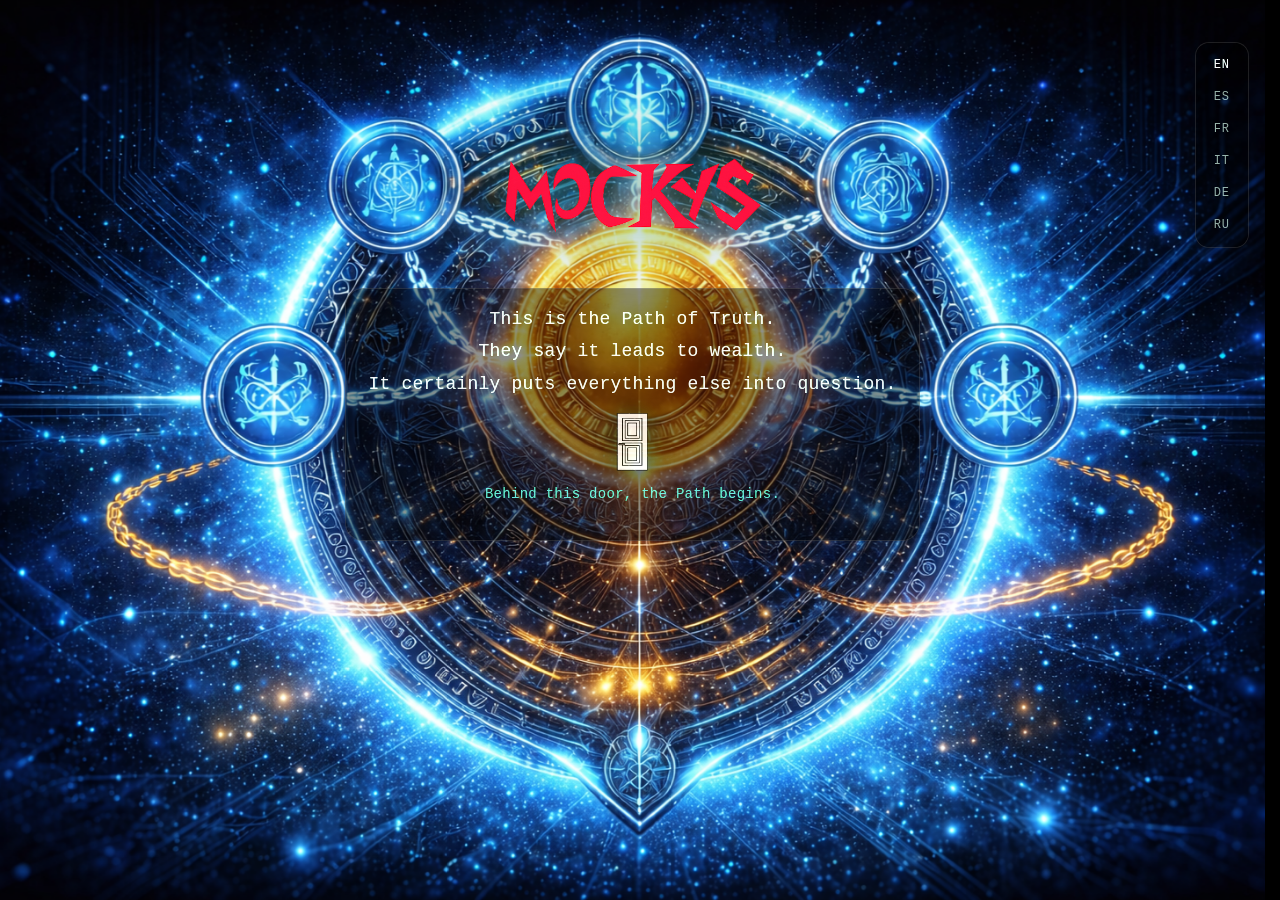
<file: index.html>
<!doctype html>
<html lang="en">
<head>
  <meta charset="utf-8" />
  <meta name="viewport" content="width=device-width,initial-scale=1" />
  <title>MOCKYS</title>

  <link rel="stylesheet" href="./css/style.css?v=999">

  <style>
    /* ==========================
       HOMEPAGE – MOCKYS GATE
       ========================== */

    .home{
      filter: brightness(1.25) contrast(1.1);
      min-height:100vh;
      display:flex;
      justify-content:flex-start;
      align-items:flex-start;
      padding-top:28px;
      position:relative;
      z-index:1;
    }

    .home-inner{
      width:100%;
      display:flex;
      flex-direction:column;
      align-items:center;
      gap:18px;
      position:relative;
    }

    /* LOGO */
    .home-logo{
      display:flex;
      justify-content:center;
      width:100%;
    }
    .home-logo img{
      width:auto;
      height:320px;
      max-width:94vw;
      filter:
        drop-shadow(0 0 48px rgba(0,0,0,.9))
        drop-shadow(0 0 24px rgba(102,255,204,.4));
      transform: translateY(10px);
    }

    /* LANGUAGE SELECT (top-right, vertical) */
    .lang-stack{
      position:absolute;
      top:14px;
      right:16px;
      display:flex;
      flex-direction:column;
      gap:8px;
      z-index:6;
      user-select:none;

      padding:10px;
      border-radius:14px;
      background:rgba(0,0,0,.38);
      border:1px solid rgba(255,255,255,.10);
      backdrop-filter: blur(6px);
      -webkit-backdrop-filter: blur(6px);
    }
    .lang-stack button{
      all:unset;
      font-family:var(--mono);
      letter-spacing:0.08em;
      font-size:12px;
      line-height:1;
      padding:6px 8px;
      border-radius:8px;
      cursor:pointer;
      opacity:.55;
      transition:opacity .12s ease, transform .12s ease;
    }
    .lang-stack button:hover{
      opacity:.85;
      transform: translateX(-1px);
    }
    .lang-stack button.is-active{
      opacity:1;
      cursor:default;
      transform:none;
    }

    /* CENTRAL GLASS FRAME */
    .gate-frame{
      margin-top:-78px;
      width: fit-content;
      max-width: 88vw;

      display:flex;
      flex-direction:column;
      align-items:center;
      gap:14px;

      padding:18px 22px;
      border-radius:18px;
      background:rgba(0,0,0,.42);
      border:1px solid rgba(255,255,255,.10);
      backdrop-filter: blur(7px);
      -webkit-backdrop-filter: blur(7px);

      position:relative;
    }

    /* COPY (3 lines) */
    .gate-copy{
      text-align:center;
      display:flex;
      flex-direction:column;
      gap:8px;
    }
    .gate-copy .line{
      font-family:var(--mono);
      font-size:18px;
      line-height:1.35;
      text-shadow: 0 0 22px rgba(0,0,0,.75);
      opacity:.92;
      transition: opacity .18s ease, transform .18s ease;
    }

    /* Door */
    .door-wrap{
      display:flex;
      flex-direction:column;
      align-items:center;
      gap:10px;
      position:relative;
    }
    .door-icon{
      width:64px;
      height:64px;
      opacity:.78;
      filter:
        drop-shadow(0 0 18px rgba(0,0,0,.8))
        drop-shadow(0 0 10px rgba(102,255,204,.18));
      pointer-events:none;
    }

    /* Step 1 trigger button */
    .door-link{
      margin-top:2px;
      font-family:var(--mono);
      font-size:14px;
      letter-spacing:0.02em;
      opacity:.82;
      cursor:pointer;
      transition:opacity .12s ease;

      background:transparent;
      border:0;
      padding:0;
      color: var(--accent);
    }
    .door-link:hover{ opacity:1; }
    .door-link:focus{ outline:none; }

    /* STEP 1 message */
    .phase1-msg{
      margin-top:10px;
      text-align:center;
      font-family:var(--mono);
      font-size:13px;
      line-height:1.45;
      opacity:0;
      transform: translateY(-4px);
      transition: opacity .25s ease, transform .25s ease;
      max-width: 54ch;
      color: rgba(214,247,231,.88);
      text-shadow: 0 0 18px rgba(0,0,0,.8);
    }
    body.phase1 .phase1-msg{
      opacity:1;
      transform: translateY(0);
    }

    /* ==========================
       GLITCH HOTSPOT – INVISIBLE ALWAYS
       ========================== */
    #glitchDot.glitch-dot{
      position:absolute;
      top: 38px;
      right: -18px;

      /* hitbox comoda */
      width:26px;
      height:26px;
      border-radius:999px;

      /* invisibile SEMPRE */
      opacity: 0 !important;
      background: transparent !important;
      border: 0 !important;
      outline: 0 !important;
      box-shadow: none !important;
      animation: none !important;
      transform: none !important;

      pointer-events: none; /* off di default */
      z-index: 50;
    }

    /* ON: cliccabile ma invisibile (anche hover) */
    body.phase1 #glitchDot.glitch-dot.is-on{
      opacity: 0 !important;               /* resta invisibile */
      pointer-events: auto !important;     /* cliccabile */
      cursor: pointer;
    }
    body.phase1 #glitchDot.glitch-dot.is-on:hover{
      opacity: 0 !important;
      background: transparent !important;
      border: 0 !important;
      outline: 0 !important;
      box-shadow: none !important;
      animation: none !important;
    }

    /* GENESIS PANEL */
    .genesis{
      display:none;
      text-align:center;
      max-width: 60ch;
      margin-top: 4px;
    }
    body.genesis .genesis{ display:block; }

    .genesis .g-title{
      font-family:var(--mono);
      font-size:16px;
      line-height:1.35;
      opacity:.95;
      text-shadow: 0 0 22px rgba(0,0,0,.75);
    }
    .genesis .g-sub{
      margin-top:8px;
      font-family:var(--mono);
      font-size:13px;
      line-height:1.45;
      opacity:.86;
      text-shadow: 0 0 18px rgba(0,0,0,.75);
    }
    .genesis .g-link{
      display:inline-block;
      margin-top:8px;
      font-family:var(--mono);
      font-size:13px;
      opacity:.92;
      cursor:pointer;
      text-decoration:none;
    }
    .genesis .g-link:hover{ opacity:1; text-decoration:underline; }

    /* when genesis revealed: hide intro */
    body.genesis .gate-copy{ display:none; }
    body.genesis .door-link{ display:none; }
    body.genesis .phase1-msg{ display:none; }
    body.genesis .door-icon{ opacity:.9; }

    /* debug (off) */
    #status{
      position: fixed;
      left: 10px;
      bottom: 10px;
      font-family: var(--mono);
      font-size: 11px;
      opacity: 0; /* metti 1 se vuoi debug */
      pointer-events: none;
      z-index: 9999;
      color: rgba(214,247,231,.8);
      text-shadow: 0 0 12px rgba(0,0,0,.8);
    }

    /* Mobile */
    @media (max-width:700px){
      .home{ padding-top:18px; }
      .home-logo img{ height:190px; transform: translateY(4px); }

      .gate-frame{
        margin-top:-32px;
        padding:14px 16px;
      }
      .gate-copy .line{ font-size:15px; }

      .lang-stack{ top:10px; right:10px; padding:8px; }
      .door-icon{ width:56px; height:56px; }
      .phase1-msg{ font-size:12px; max-width: 46ch; }

      #glitchDot.glitch-dot{
        top: 34px;
        right: -16px;
        width:24px;
        height:24px;
      }
    }
  </style>
</head>

<body>
  <div id="status"></div>

  <div class="home">
    <div class="home-inner">

      <div class="lang-stack" aria-label="Language selector">
        <button type="button" data-lang="en" onclick="setLang('en')">EN</button>
        <button type="button" data-lang="es" onclick="setLang('es')">ES</button>
        <button type="button" data-lang="fr" onclick="setLang('fr')">FR</button>
        <button type="button" data-lang="it" onclick="setLang('it')">IT</button>
        <button type="button" data-lang="de" onclick="setLang('de')">DE</button>
        <button type="button" data-lang="ru" onclick="setLang('ru')">RU</button>
      </div>

      <div class="home-logo">
        <img src="./assets/img/logo-mockys.png" alt="MOCKYS">
      </div>

      <div class="gate-frame" aria-live="polite">

        <div class="gate-copy" id="gateCopy">
          <div class="line" id="l1">This is the Path of Truth.</div>
          <div class="line" id="l2">They say it leads to wealth.</div>
          <div class="line" id="l3">It certainly puts everything else into question.</div>
        </div>

        <div class="door-wrap">
          <img class="door-icon" src="./assets/img/icons/door1.png" alt="" aria-hidden="true">

          <button class="door-link" id="doorLink" type="button" onclick="step1()">
            Behind this door, the Path begins.
          </button>

          <div class="phase1-msg" id="phase1Msg"></div>

          <!-- glitch point (invisible) -->
          <div id="glitchDot" class="glitch-dot" onclick="step2()" aria-label="glitch point"></div>

          <div class="genesis" id="genesisPanel" aria-live="polite">
            <div class="g-title" id="gTitle">This is GENESIS, the first step of the Path of Truth.</div>
            <div class="g-sub">
              <a class="g-link" id="gLink" href="./second.html">Now you are ready for the second step.</a>
            </div>
          </div>
        </div>

      </div>

    </div>
  </div>

  <script>
    const DEFAULT_LANG = "en";
    const STORAGE_KEY = "mockys_lang";

    const lines = {
      en: ["This is the Path of Truth.","They say it leads to wealth.","It certainly puts everything else into question."],
      it: ["Questa è la Via della Verità.","Dicono che conduca alla ricchezza.","Di sicuro mette in crisi tutto il resto."],
      es: ["Este es el Camino de la Verdad.","Dicen que conduce a la riqueza.","Sin duda pone todo lo demás en cuestión."],
      fr: ["Voici la Voie de la Vérité.","On dit qu’elle mène à la richesse.","Elle remet certainement tout le reste en question."],
      de: ["Dies ist der Weg der Wahrheit.","Man sagt, er führe zum Reichtum.","Alles andere stellt er infrage."],
      ru: ["Это Путь Истины.","Говорят, он ведёт к богатству.","Всё остальное он ставит под сомнение."]
    };

    const doorText = {
      en:"Behind this door, the Path begins.",
      it:"Dietro questa porta inizia la Via.",
      es:"Detrás de esta puerta comienza el Camino.",
      fr:"Derrière cette porte commence la Voie.",
      de:"Hinter dieser Tür beginnt der Weg.",
      ru:"За этой дверью начинается Путь."
    };

    const phase1Text = {
      en:"Now you’re on the Path. If everything feels normal… it’s because you’re not looking in the right place.",
      it:"Adesso sei sulla Via. Se tutto ti sembra normale... è perché non stai guardando nel punto giusto.",
      es:"Ahora estás en el Camino. Si todo te parece normal… es porque no estás mirando en el lugar correcto.",
      fr:"Tu es maintenant sur la Voie. Si tout te paraît normal… c’est que tu ne regardes pas au bon endroit.",
      de:"Jetzt bist du auf dem Weg. Wenn alles normal wirkt… liegt es daran, dass du nicht an der richtigen Stelle hinsiehst.",
      ru:"Теперь ты на Пути. Если всё кажется обычным… значит, ты смотришь не туда."
    };

    const genesisTitle = {
      en:"This is GENESIS, the first step of the Path of Truth.",
      it:"Questa è la GENESI, il primo passo della Via della Verità.",
      es:"Esto es GÉNESIS, el primer paso del Camino de la Verdad.",
      fr:"Voici la GENÈSE, la première étape de la Voie de la Vérité.",
      de:"Dies ist GENESIS, der erste Schritt auf dem Weg der Wahrheit.",
      ru:"Это ГЕНЕЗИС, первый шаг на Пути Истины."
    };

    const genesisLinkText = {
      en:"Now you are ready for the second step.",
      it:"Adesso sei pronto per il secondo passo.",
      es:"Ahora estás listo para el segundo paso.",
      fr:"Tu es maintenant prêt pour la deuxième étape.",
      de:"Jetzt bist du bereit für den zweiten Schritt.",
      ru:"Теперь ты готов ко второму шагу."
    };

    const secondStepHref = {
      en:"./second.html", it:"./second.html", es:"./second.html",
      fr:"./second.html", de:"./second.html", ru:"./second.html"
    };

    const l1 = document.getElementById("l1");
    const l2 = document.getElementById("l2");
    const l3 = document.getElementById("l3");
    const doorLinkEl  = document.getElementById("doorLink");
    const phase1MsgEl = document.getElementById("phase1Msg");
    const glitchDotEl = document.getElementById("glitchDot");
    const gTitleEl = document.getElementById("gTitle");
    const gLinkEl  = document.getElementById("gLink");
    const statusEl = document.getElementById("status");

    function getSavedLang(){
      try { return localStorage.getItem(STORAGE_KEY) || DEFAULT_LANG; }
      catch(e){ return DEFAULT_LANG; }
    }

    function setActiveButton(lang){
      document.querySelectorAll(".lang-stack button").forEach(b => {
        b.classList.toggle("is-active", b.dataset.lang === lang);
      });
    }

    window.setLang = function(lang){
      const L = lines[lang] ? lang : DEFAULT_LANG;

      l1.textContent = lines[L][0];
      l2.textContent = lines[L][1];
      l3.textContent = lines[L][2];

      doorLinkEl.textContent = doorText[L] || doorText[DEFAULT_LANG];

      if (document.body.classList.contains("phase1")) {
        phase1MsgEl.textContent = phase1Text[L] || phase1Text[DEFAULT_LANG];
      }

      gTitleEl.textContent = genesisTitle[L] || genesisTitle[DEFAULT_LANG];
      gLinkEl.textContent  = genesisLinkText[L] || genesisLinkText[DEFAULT_LANG];
      gLinkEl.href         = secondStepHref[L] || secondStepHref[DEFAULT_LANG];

      document.documentElement.lang = L;
      setActiveButton(L);

      try { localStorage.setItem(STORAGE_KEY, L); } catch(e){}
      statusEl.textContent = "lang=" + L;
    };

    window.step1 = function(){
      if (document.body.classList.contains("genesis")) return;

      document.body.classList.add("phase1");

      const L = getSavedLang();
      phase1MsgEl.textContent = phase1Text[L] || phase1Text[DEFAULT_LANG];

      glitchDotEl.classList.add("is-on");
      statusEl.textContent = "phase1 ON";
    };

    window.step2 = function(){
      if (!document.body.classList.contains("phase1")) return;

      document.body.classList.add("genesis");

      const L = getSavedLang();
      gTitleEl.textContent = genesisTitle[L] || genesisTitle[DEFAULT_LANG];
      gLinkEl.textContent  = genesisLinkText[L] || genesisLinkText[DEFAULT_LANG];
      gLinkEl.href         = secondStepHref[L] || secondStepHref[DEFAULT_LANG];

      glitchDotEl.classList.remove("is-on");
      glitchDotEl.style.pointerEvents = "none";
      glitchDotEl.style.opacity = "0";

      statusEl.textContent = "genesis ON";
    };

    window.setLang(getSavedLang());
  </script>
</body>
</html>
</file>
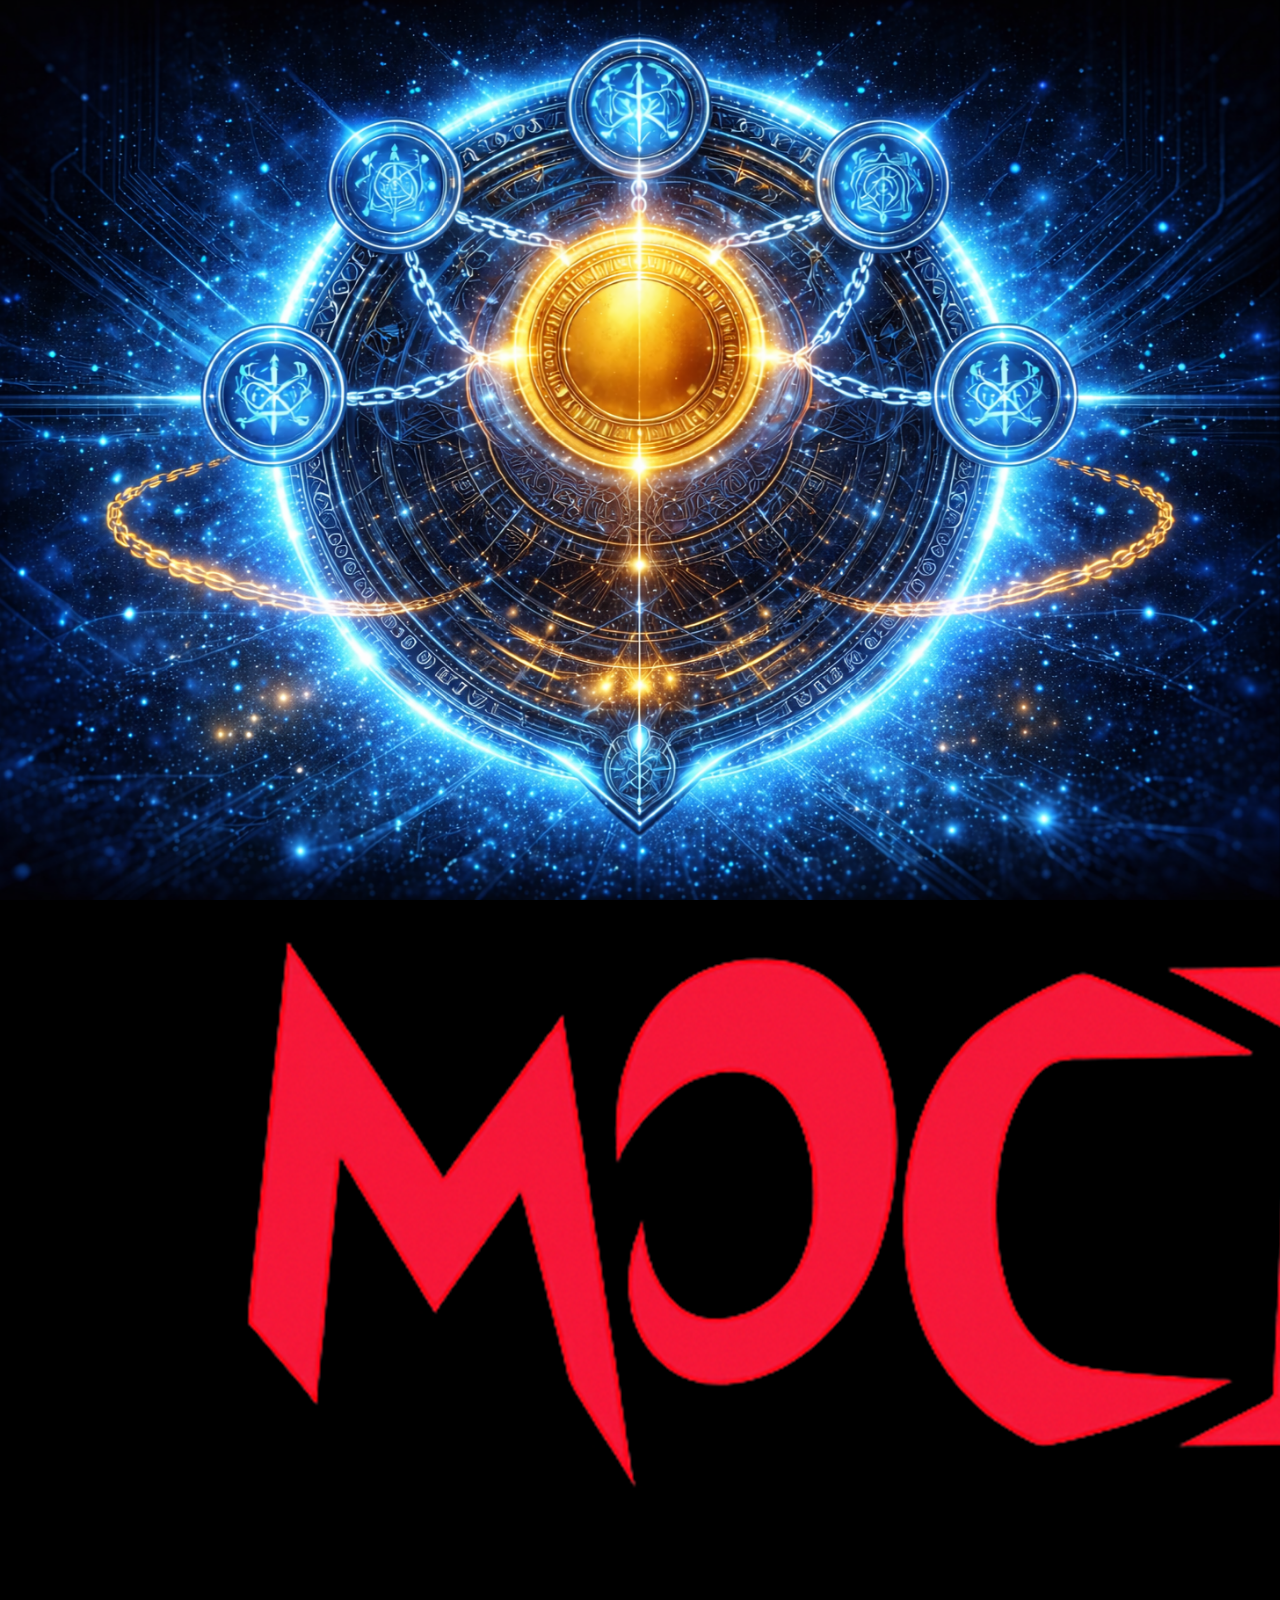
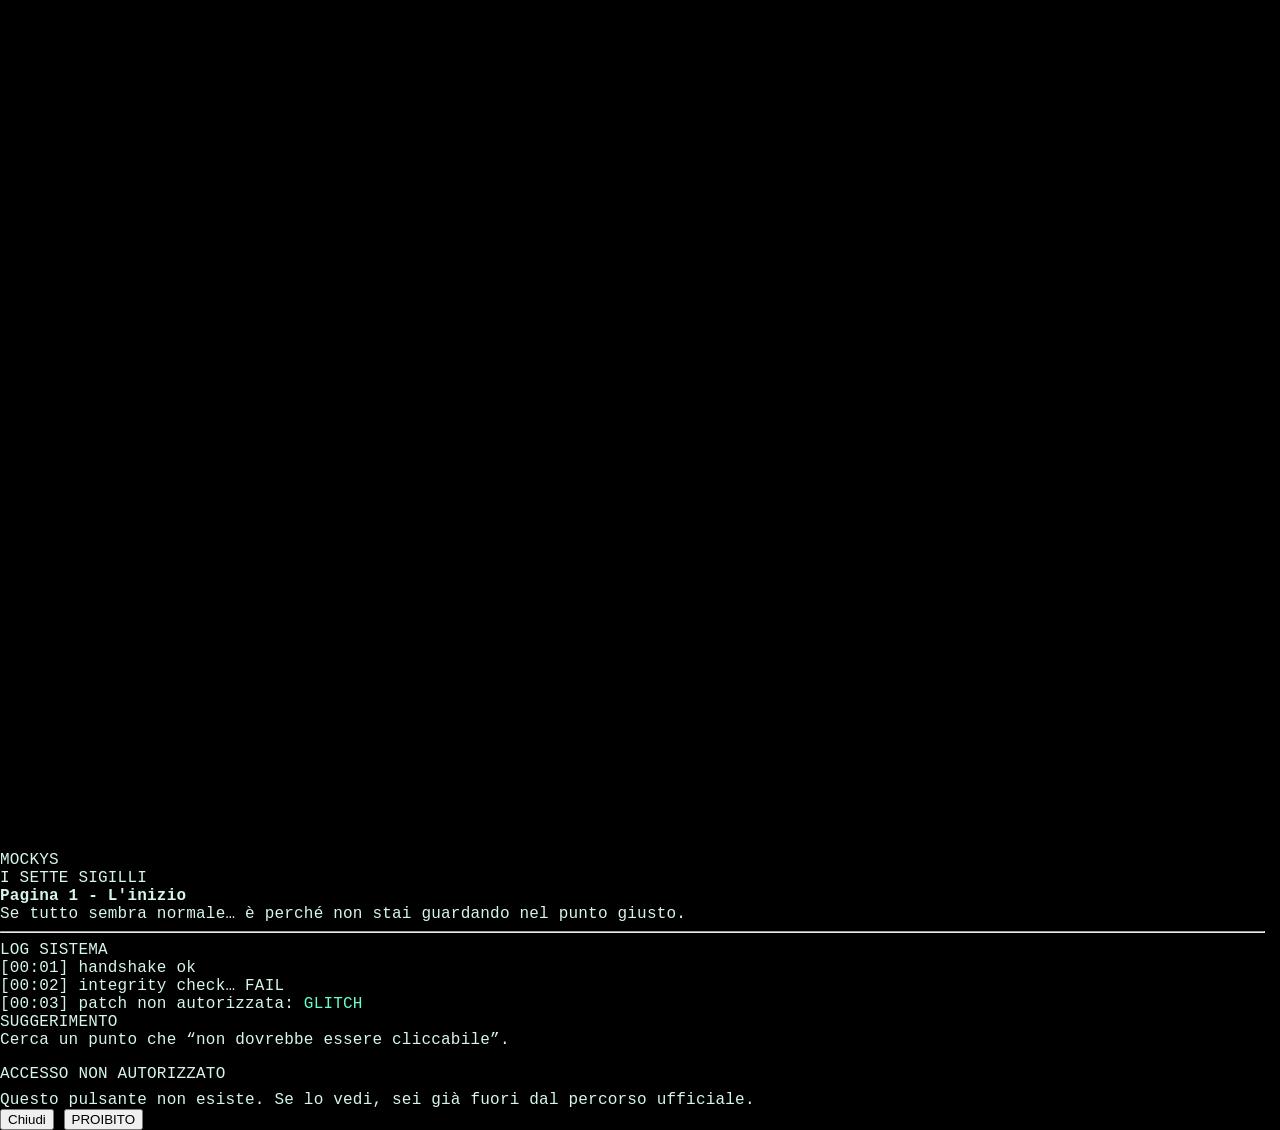
<file: first.html>
<!doctype html>
<html lang="it">
<head>
  <meta charset="utf-8" />
  <meta name="viewport" content="width=device-width,initial-scale=1" />
  <title>MOCKYS // Pagina 1 - L'inizio</title>
  <link rel="stylesheet" href="./css/style.css">
</head>
<body>
  <div class="wrap">
    <div class="header">
      <div class="brand">
        <img src="./assets/img/logo-mockys.png" alt="MOCKYS" class="logo">
        <div class="titles">
          <div class="project">MOCKYS</div>
          <div class="subtitle">I SETTE SIGILLI</div>
        </div>
      </div>
    </div>

    <div class="main">
      <div class="terminal">
        <div class="scanline"></div>

        <div class="hint">
          <strong>Pagina 1 - L'inizio</strong><br>
          <span class="muted">Se tutto sembra normale… è perché non stai guardando nel punto giusto.</span>
        </div>

        <hr class="sep">

        <div class="block">
          <div class="small muted">LOG SISTEMA</div>
          <div class="small">[00:01] handshake ok</div>
          <div class="small">[00:02] integrity check… <span style="color:var(--danger)">FAIL</span></div>
          <div class="small">[00:03] patch non autorizzata: <span style="color:var(--accent)">GLITCH</span></div>
        </div>

        <!-- Hotspot: invisibile ma cliccabile (sposta dove vuoi) -->
        <button id="hotspot"
          aria-label="hotspot"
          style="
            position:absolute;
            top: 245px;
            left: calc(50% + 210px);
            width: 26px;
            height: 26px;
            opacity: 0.02;
            cursor: pointer;
            border-radius: 999px;
            border: 1px solid rgba(102,255,204,.2);
            background: rgba(102,255,204,.08);
          ">
        </button>

        <div class="block">
          <div class="small muted">SUGGERIMENTO</div>
          <div class="small">Cerca un punto che “non dovrebbe essere cliccabile”.</div>
        </div>

        <div id="sigillo1" style="margin-top:16px;"></div>
      </div>
    </div>
  </div>

  <!-- Modal -->
  <div id="modal-forbidden" class="modal" role="dialog" aria-modal="true">
    <div class="modal-card">
      <div class="modal-title">ACCESSO NON AUTORIZZATO</div>
      <div class="small muted" style="margin-top:8px;">
        Questo pulsante non esiste. Se lo vedi, sei già fuori dal percorso ufficiale.
      </div>
      <div class="modal-actions">
        <button class="btn" id="closeModal">Chiudi</button>
        <button class="btn danger" id="btnForbidden">PROIBITO</button>
      </div>
    </div>
  </div>

  <script src="./js/app.js"></script>
</body>
</html>
</file>
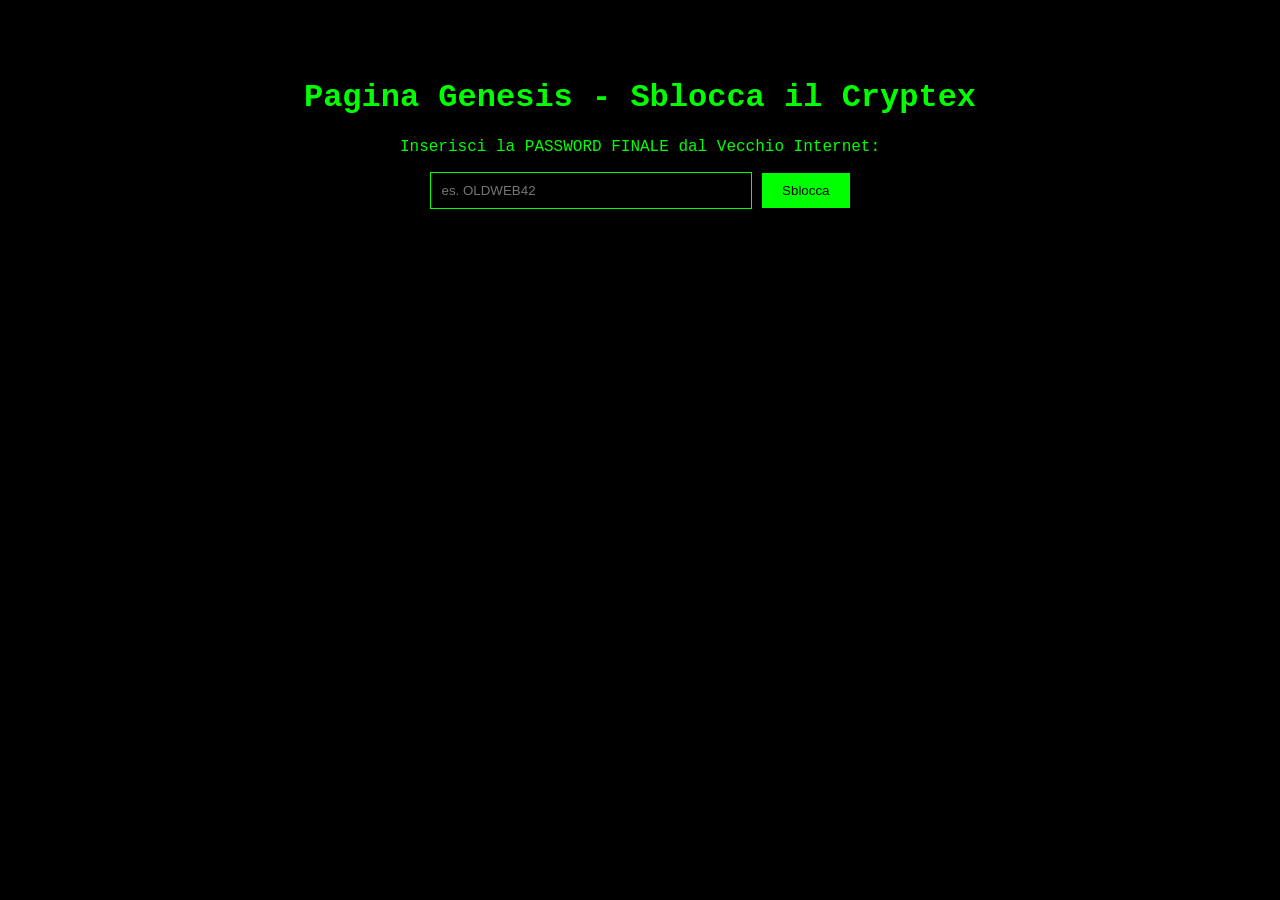
<file: genesis.html>
<!DOCTYPE html>
<html lang="it">
<head>
    <title>Mockys - Pagina Genesis</title>
    <style>
        body { background: #000; color: #0f0; font-family: 'Courier New', monospace; text-align: center; padding: 50px; }
        #password-form, #cryptex-form { margin: 20px; }
        input { background: #000; color: #0f0; border: 1px solid #0f0; padding: 10px; width: 300px; }
        button { background: #0f0; color: #000; border: none; padding: 10px 20px; cursor: pointer; }
        #poesia { display: none; white-space: pre; font-size: 18px; margin: 20px; border: 1px dashed #0f0; padding: 20px; }
        #omega-hint { display: none; color: #f00; }
    </style>
</head>
<body>
    <h1>Pagina Genesis - Sblocca il Cryptex</h1>
    <form id="password-form">
        <p>Inserisci la PASSWORD FINALE dal Vecchio Internet:</p>
        <input type="text" id="pass" placeholder="es. OLDWEB42">
        <button type="submit">Sblocca</button>
    </form>
    
    <div id="poesia">
        Sotto lo Specchio infranto del Sistema,
        Cospira la Censura nel buio eterno,
        Verità emerge dal Ritmo spezzato,
        Ritmo che pulsa nel Portale antico,
        Portale spalanca la Genesi oscura,
        Genesi rinasce dalla Verità nuda.

        Ma rifletti: il primo è l'inizio negato (cross Instagram),
        Il secondo soffoca il grido (YouTube),
        Terzo batte come cuore glitchato (TikTok),
        Quarto illumina l'abisso (X),
        Quinto riflette l'infinito (Instagram? No, wait),
        Sesto apre l'eterno oblio (FB).

        Conta le sillabe divine: 7-3-6-8-4-5 (matcha lunghezza sigilli).
        Acrostico sussurra: S-C-V-R-P-G.
        Ordina il caos, o il sistema vince.
    </div>
    
    <form id="cryptex-form" style="display:none;">
        <p>Inserisci la sequenza corretta dei 6 Sigilli (spaziati, maiuscolo):</p>
        <input type="text" id="seq" placeholder="es. SIG1 SIG2 SIG3 SIG4 SIG5 SIG6">
        <button type="submit">Allinea Cryptex</button>
    </form>
    
    <div id="omega-hint">
        Cryptex Aperto! Ora l'Enigma Omega: combina lore Mockys + ricerca fittizia + crittografia al contrario.
        Calcola numero simbolico da essenze sigilli in ordine (lettere: SPECCHIO=8, etc.), *3 (ritmo) -6 (portali) =99.
        Converti in parola (A=1), inverti per STRINGA RIVENDICAZIONE.
    </div>
    
    <script>
        const correctPass = 'OLDWEB42';
        const correctSeq = 'SPECCHIO CENSURA VERITÀ PORTALE GENESI RITMO';
        let attempts = parseInt(localStorage.getItem('attempts') || 0);
        let cooldown = localStorage.getItem('cooldown');
        if (cooldown && Date.now() < parseInt(cooldown)) {
            alert('Cooldown attivo - riprova tra 24h.');
        }

        document.getElementById('password-form').addEventListener('submit', function(e) {
            e.preventDefault();
            const inputPass = document.getElementById('pass').value.toUpperCase();
            console.log('Password inserita:', inputPass); // Debug: Controlla console F12
            if (inputPass === correctPass) {
                console.log('Password corretta - sblocco poesia');
                document.getElementById('poesia').style.display = 'block';
                document.getElementById('cryptex-form').style.display = 'block';
                this.style.display = 'none';
            } else {
                alert('Password Errata.');
                console.log('Password errata');
            }
        });

        document.getElementById('cryptex-form').addEventListener('submit', function(e) {
            e.preventDefault();
            const inputSeq = document.getElementById('seq').value.toUpperCase();
            console.log('Sequenza inserita:', inputSeq); // Debug
            if (inputSeq === correctSeq && attempts < 50) {
                document.getElementById('omega-hint').style.display = 'block';
                console.log('Sequenza corretta');
            } else {
                attempts++;
                localStorage.setItem('attempts', attempts);
                if (attempts >= 50) {
                    const newCooldown = Date.now() + 86400000; // 24h
                    localStorage.setItem('cooldown', newCooldown);
                    alert('Troppi tentativi. Cooldown 24h.');
                    console.log('Cooldown attivato');
                } else {
                    alert('Sequenza Errata. Tentativi rimasti: ' + (50 - attempts));
                    console.log('Sequenza errata');
                }
            }
        });
    </script>
</body>
</html>
</file>
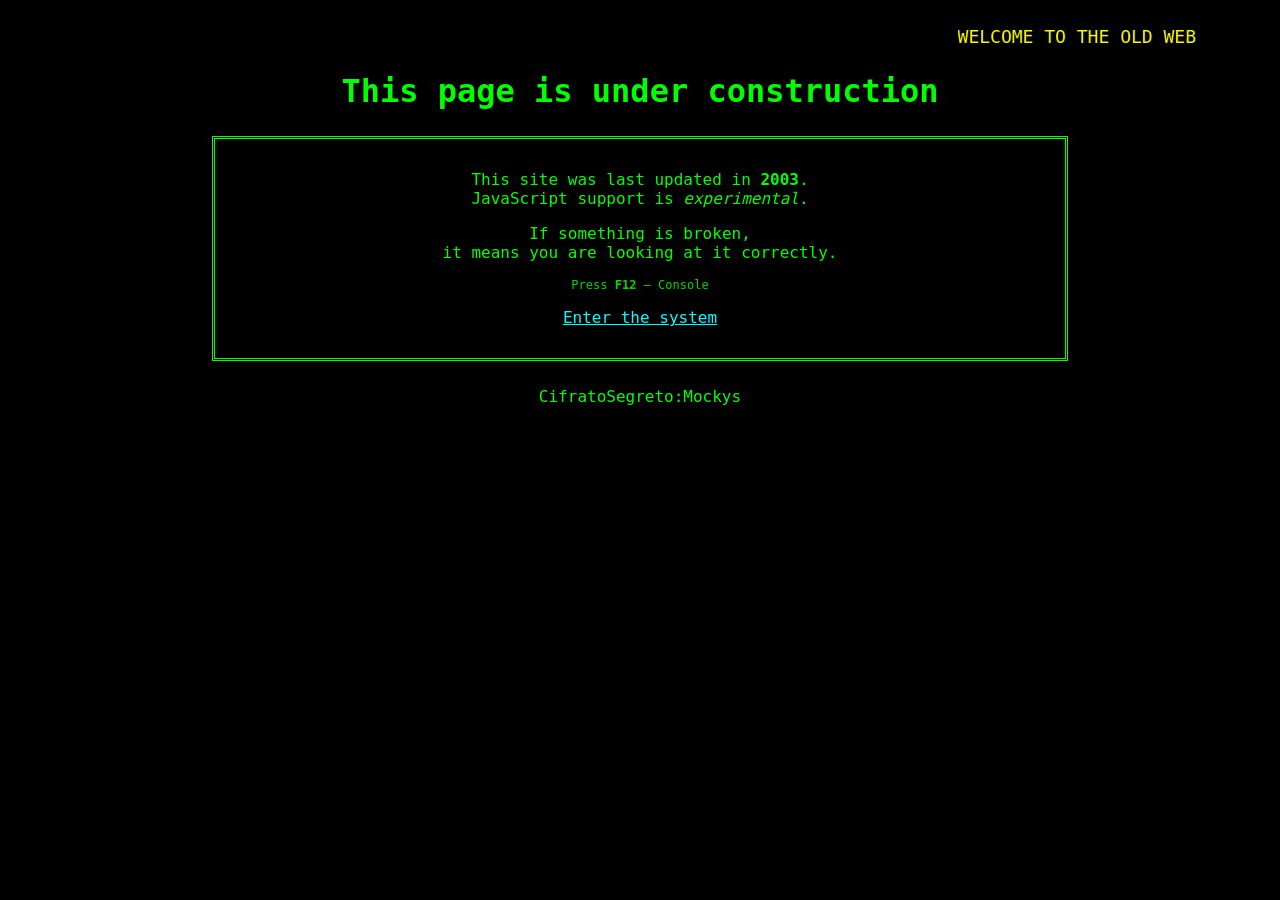
<file: geocities.html>
<!doctype html>
<html lang="it">
<head>
  <meta charset="utf-8">
  <meta name="viewport" content="width=device-width,initial-scale=1" />
  <title>Welcome to my Homepage!!!</title>

  <style>
    body {
      background: #000;
      color: #00ff00;
      font-family: "Comic Sans MS", monospace;
      text-align: center;
      padding: 10px;
    }
    marquee {
      color: yellow;
      font-size: 18px;
      margin-top: 8px;
    }
    .box {
      border: 3px double #00ff00;
      padding: 15px;
      width: min(820px, 92vw);
      margin: 26px auto;
      background: rgba(0,0,0,0.90);
    }
    .blink { animation: blink 1s infinite; }
    @keyframes blink { 0%{opacity:1} 50%{opacity:0} 100%{opacity:1} }
    a { color: cyan; }
    .tiny { font-size: 12px; opacity: 0.85; }
  </style>
</head>

<body>

  <marquee behavior="alternate">WELCOME TO THE OLD WEB</marquee>

  <h1 class="blink">This page is under construction</h1>

  <div class="box">
    <p>
      This site was last updated in <b>2003</b>.<br>
      JavaScript support is <i>experimental</i>.
    </p>

    <p>
      If something is broken,<br>
      it means you are looking at it correctly.
    </p>

    <p class="tiny">
      Press <b>F12</b> — Console
    </p>

    <p>
      <a href="#" onclick="return false;">Enter the system</a>
    </p>
  </div>

  <div class="error-msg" id="hidden-data">CifratoSegreto:Mockys</div>

  <!-- ✅ QUI IL TUO SCRIPT -->
    <script>
// Funzione "rotta" che genera errori in console
function mockysGlitch() {
  try {
    // Errore intenzionale: variabile non definita per simulare bug
    console.log('Inizio scansione portale... ' + undefinedVar);
  } catch (e) {
    // Stampa stringa cifrata Vigenère (esempio: cifrato di "PORTALE" con chiave "OBLIO")
    console.error('Sistema Rotto - Errore Critico: ' + 'YJKMZRJ'); // Cifrato
    console.warn('Hint: Usa la chiave dal gruppo ombra. Varianti possibili: OBLIO...');
  }

  // Loop "rotto" che stampa pezzi cifrati multipli per brute-force
  const cipherPieces = ['YJKM', 'ZRJ', 'ABCD', 'EFGH']; // Pezzi da combinare/brute
  for (let i = 0; i < cipherPieces.length; i++) {
    console.log('Pezzo ' + i + ': ' + cipherPieces[i]);
  }

  // Funzione nascosta: se fixata esternamente, rivela parte della password
  function revealPortal(key) {
    if (key === 'OBLIOHASH') { // Chiave derivata da brute
      return atob('UE9SVEFMRTogT0xEV0VCNDI='); // Base64 di "PORTALE: OLDWEB42"
    } else {
      throw new Error('Accesso Negato - Chiave Errata. Riprova con varianti.');
    }
  }

  // Chiama funzione con chiave sbagliata per generare errore iniziale
  revealPortal('WRONG');
}

// Esegui il glitch al load
window.onload = mockysGlitch;
</script>

</body>
</html>
</file>
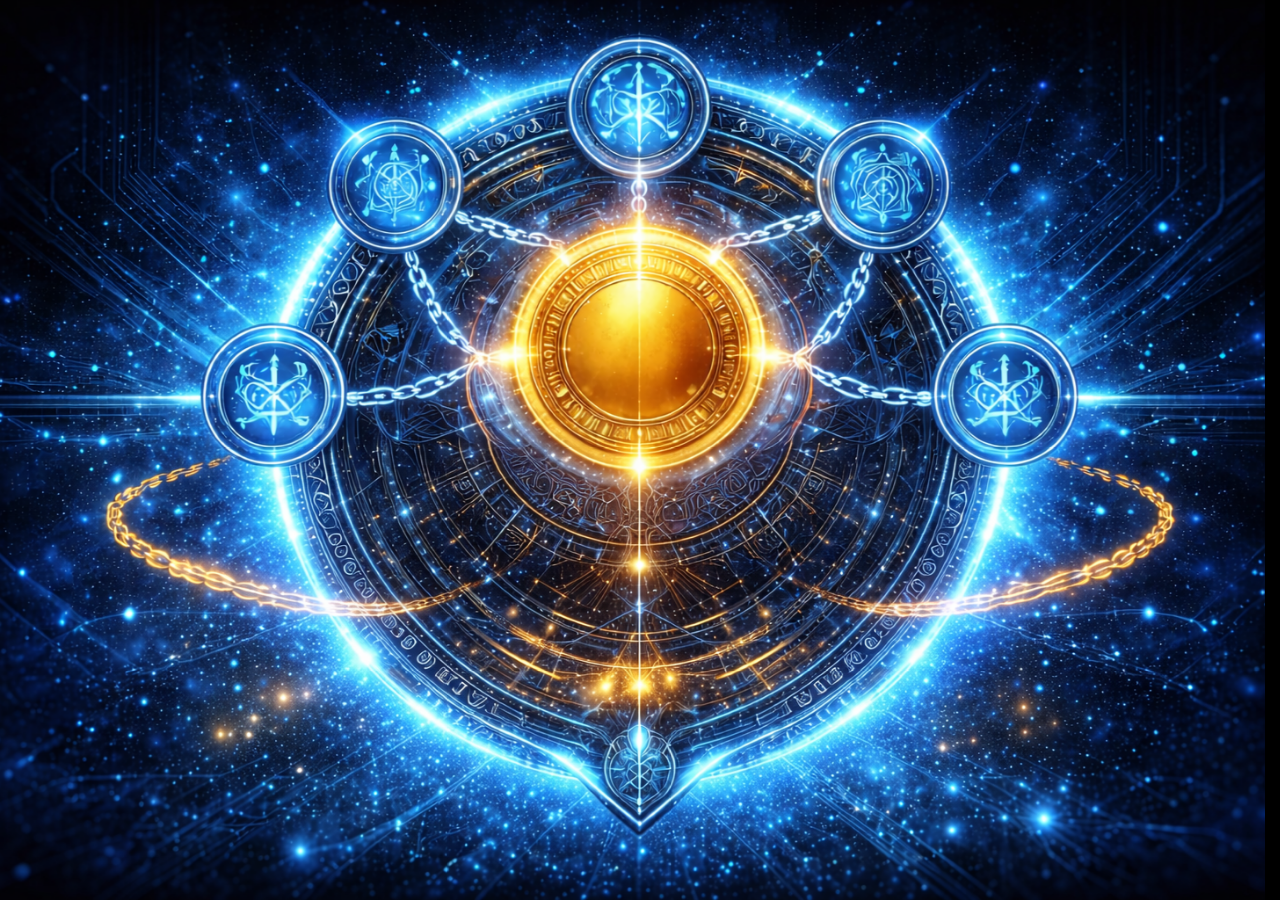
<file: p2.html>
<!doctype html>
<html lang="it">
<head>
  <meta charset="utf-8" />
  <meta name="viewport" content="width=device-width,initial-scale=1" />
  <title>MOCKYS // Pagina 2</title>
  <link rel="stylesheet" href="./css/style.css">
</head>
<body>
  <div class="wrap">
    <div class="header">
      <div class="brand">
        <div class="dot"></div>
        <div class="title">MOCKYS // ARCHIVIO</div>
      </div>
      <div class="status"><span class="blink"></span>contenuto moderato</div>
    </div>

    <div class="main">
      <div class="terminal">
        <div class="scanline"></div>

<div class="hint">
  <strong>Pagina 2 — Trascrizione</strong><br>
  <span class="muted">Qui non manca il testo. Manca il permesso di vederlo.</span>
</div>

        <hr class="sep">

        <div class="block">
          <div class="small muted">ISTRUZIONE</div>
          <div class="small">Seleziona tutto: <span class="kbd">CTRL</span> + <span class="kbd">A</span> (o selezione lunga su mobile).</div>
        </div>

        <div class="block" style="margin-top:14px;">
          <div class="small muted">TRASCRIZIONE (REDATTA)</div>
          <div class="small">
            ██████████████████████████████████████████████
          </div>

          <!-- testo invisibile: si vede in selezione -->
          <div class="small hidden-text" style="margin-top:10px;">
            SIGILLO II — CENSURA
          </div>

          <div class="small" style="margin-top:10px;">
            ██████████████████████████████████████████████
          </div>

          <div class="small muted" style="margin-top:10px;">
            Prossimo varco: TikTok.
          </div>
          <div class="small hint">
            “Se vuoi il RITMO, guarda quando il video lampeggia.”
          </div>

          <div style="margin-top:14px;">
            <a class="btn" href="./p3.html">Procedi → Pagina 3</a>
          </div>
        </div>

        <div class="block">
          <div class="small muted">Nota</div>
          <div class="small">Se stai usando l’IA per barare, il sistema ti ha già vinto.</div>
        </div>

      </div>
    </div>
  </div>
</body>
</html>
</file>
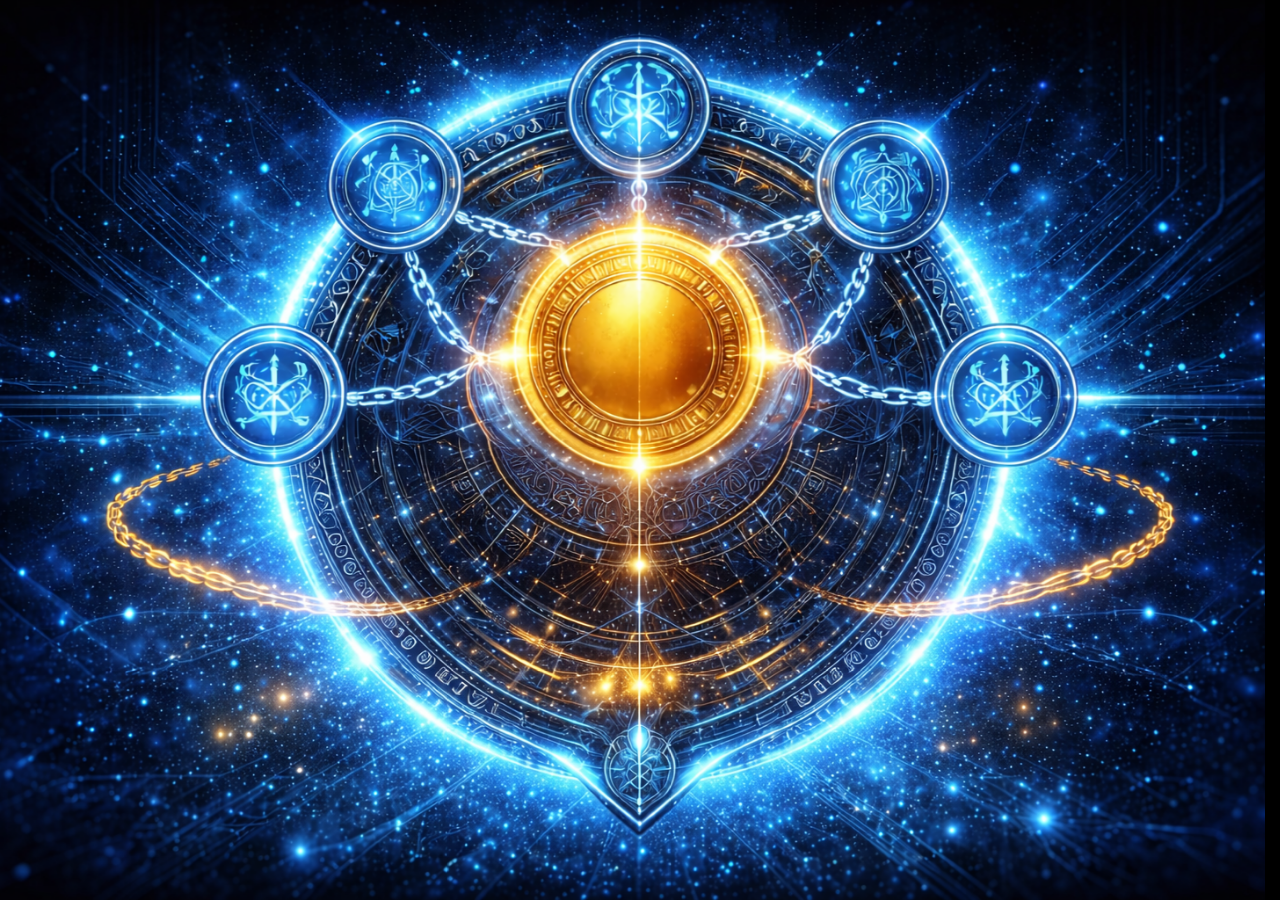
<file: p3.html>
<!doctype html>
<html lang="it">
<head>
  <meta charset="utf-8" />
  <meta name="viewport" content="width=device-width,initial-scale=1" />
  <title>MOCKYS // Pagina 3</title>
  <link rel="stylesheet" href="./css/style.css">
</head>
<body>
  <div class="wrap">
    <div class="header">
      <div class="brand">
        <div class="dot"></div>
        <div class="title">MOCKYS // CAMERINO</div>
      </div>
      <div class="status"><span class="blink"></span>lucchetto digitale</div>
    </div>

    <div class="main">
      <div class="terminal">
        <div class="scanline"></div>

        <div class="hint">
          <strong>Pagina 3 — Il Camerino</strong><br>
          <span class="muted">Hai visto i numeri? Ora mettili in ordine.</span>
        </div>

        <div class="block">
          <div class="small muted">PROMEMORIA</div>
          <div class="small">Nel video TikTok i numeri compaiono per un frame. Servono occhi e pazienza.</div>
        </div>

        <!-- Cambia data-secret quando vuoi -->
        <div class="display" id="codeDisplay"></div>
        <div class="small" id="codeStatus" style="margin-top:8px;"></div>

        <div id="keypad" class="keypad" data-secret="739104">
          <button data-key="1">1</button><button data-key="2">2</button><button data-key="3">3</button>
          <button data-key="4">4</button><button data-key="5">5</button><button data-key="6">6</button>
          <button data-key="7">7</button><button data-key="8">8</button><button data-key="9">9</button>
          <button data-key="CLR">CLR</button><button data-key="0">0</button><button data-key="DEL">DEL</button>
        </div>

        <div id="sigillo3" style="margin-top:16px;"></div>

        <div class="block">
          <div class="small muted">Hint (soft)</div>
          <div class="small">Se sbagli troppo, il sistema ti mette in pausa. Come la vita.</div>
        </div>

      </div>
    </div>
  </div>

  <script src="./js/app.js"></script>
</body>
</html>
</file>
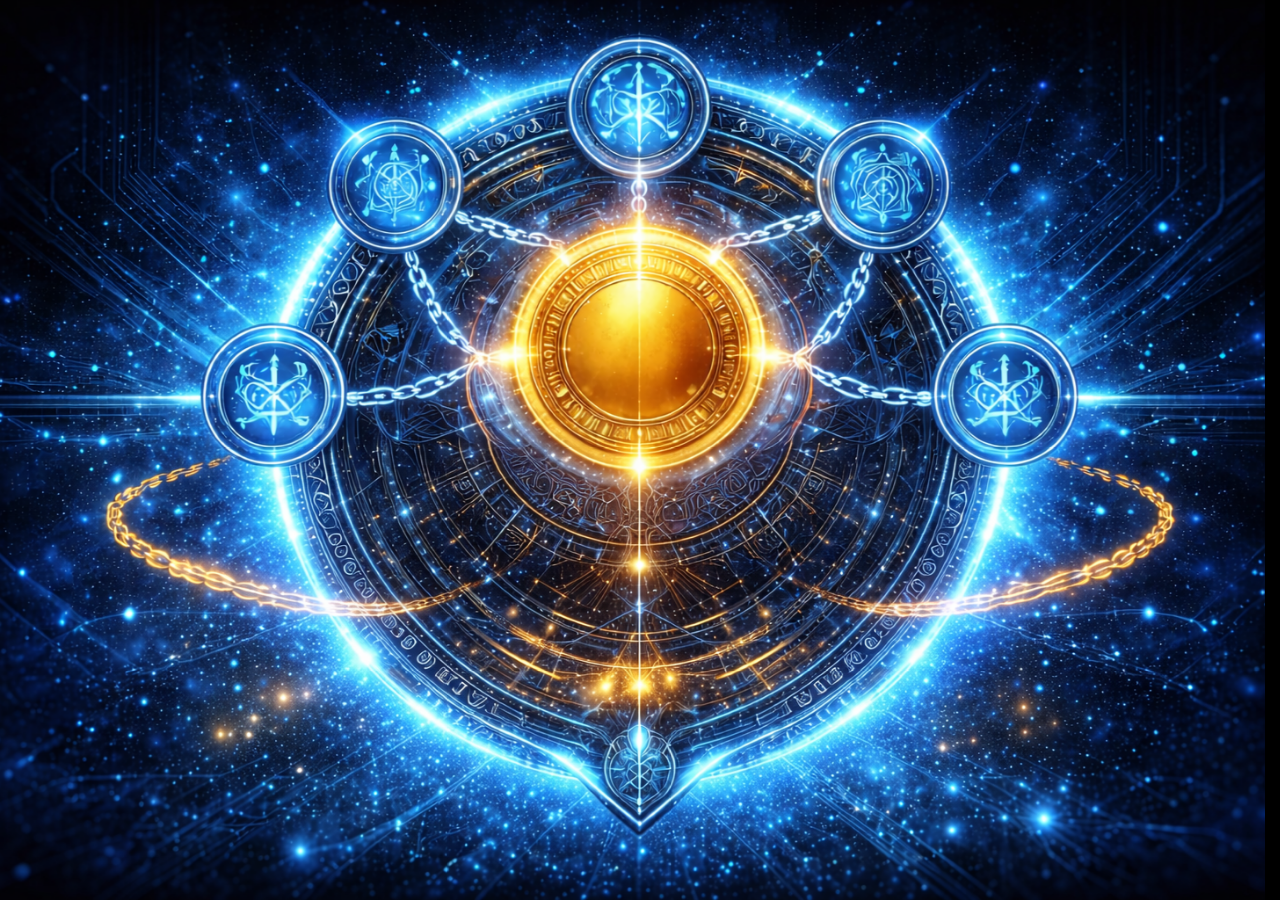
<file: p4.html>
<!doctype html>
<html lang="it">
<head>
  <meta charset="utf-8" />
  <meta name="viewport" content="width=device-width,initial-scale=1" />
  <title>MOCKYS // Pagina 4</title>
  <link rel="stylesheet" href="./css/style.css">
</head>
<body>
  <div class="wrap">
    <div class="header">
      <div class="brand">
        <div class="dot"></div>
        <div class="title">MOCKYS // ARCHIVIO #MOCK-04</div>
      </div>
      <div class="status"><span class="blink"></span>documento recuperato</div>
    </div>

    <div class="main">
      <div class="terminal">
        <div class="scanline"></div>

        <div class="hint">
          <strong>Pagina 4 — I Documenti</strong><br>
          <span class="muted">Contenuto: presente. Accesso: negato.</span>
        </div>

        <hr class="sep">

        <div class="block">
          <div class="small muted">BLOCCO DATI (CORROTTO)</div>
          <pre style="white-space:pre-wrap; margin:10px 0 0; line-height:1.45; font-size:12.5px;">
BGH4LTS HEGTISJBUS.

SEG QIW2AF XZ IBB EZJHSM4P3US.
R0 IFVH77 IEN 8GTMXJBUS.

QEKP ZJD6PRT L7SMY0 ISSSJ7,
JQU05DLJJMBXJ F7S RTD 8BV R0EF.
RT8 OFRI83NS NB 6VFG8H,
QIW2AF MQ 3NCFNE 5PWYHBOKJ 0 9VEW33SI.

X89JPQE BW - ZJHBUE

R0 EB ZJHBUE SEG F QF8 8SSSJ3MI.
J I7NTW4 KJJQ4LTE.
I8LUSWJ3.
DSRE6B TJH 5IM Q0 7TTTD7,
JR08LJFNB7 QIW 2AJ PF 2HOWZC3,
JR08LJFNB7 QIW 2AJ PF 2HOHNLBEI.

X4 OVSN L7EIWB3 EE0L7SS,
LK3SHF 3HWI YKMUM RELUVFDH
ME 04KTMTD7 NMLBBPVJ 3B TI.

SEG HYFH6BVJ B'BNQF6BOI.
LK3SHF 8E GMQ4.

ISSXIBNS 00KDS:
NDLUELH3N
          </pre>
        </div>

        <!-- Nessun bottone, nessun input: modalità B (difficoltà rivelata) -->
        <div class="block">
          <div class="small muted">STATO</div>
          <div class="small">Nessuna interazione disponibile.</div>
          <div class="small muted" style="margin-top:8px;">Se stai cercando un campo password, non è qui.</div>
        </div>

       <div class="block" style="margin-top:14px;">
  <div class="small muted"></div>
  <div class="small">
    Il sistema ha usato Vigenère con chiave dal tempo distorto.<br>
    Decifralo tu stesso — non fidarti di noi per farlo al posto tuo.
  </div>
</div>

      </div>
    </div>
  </div>
</body>
</html>
</file>
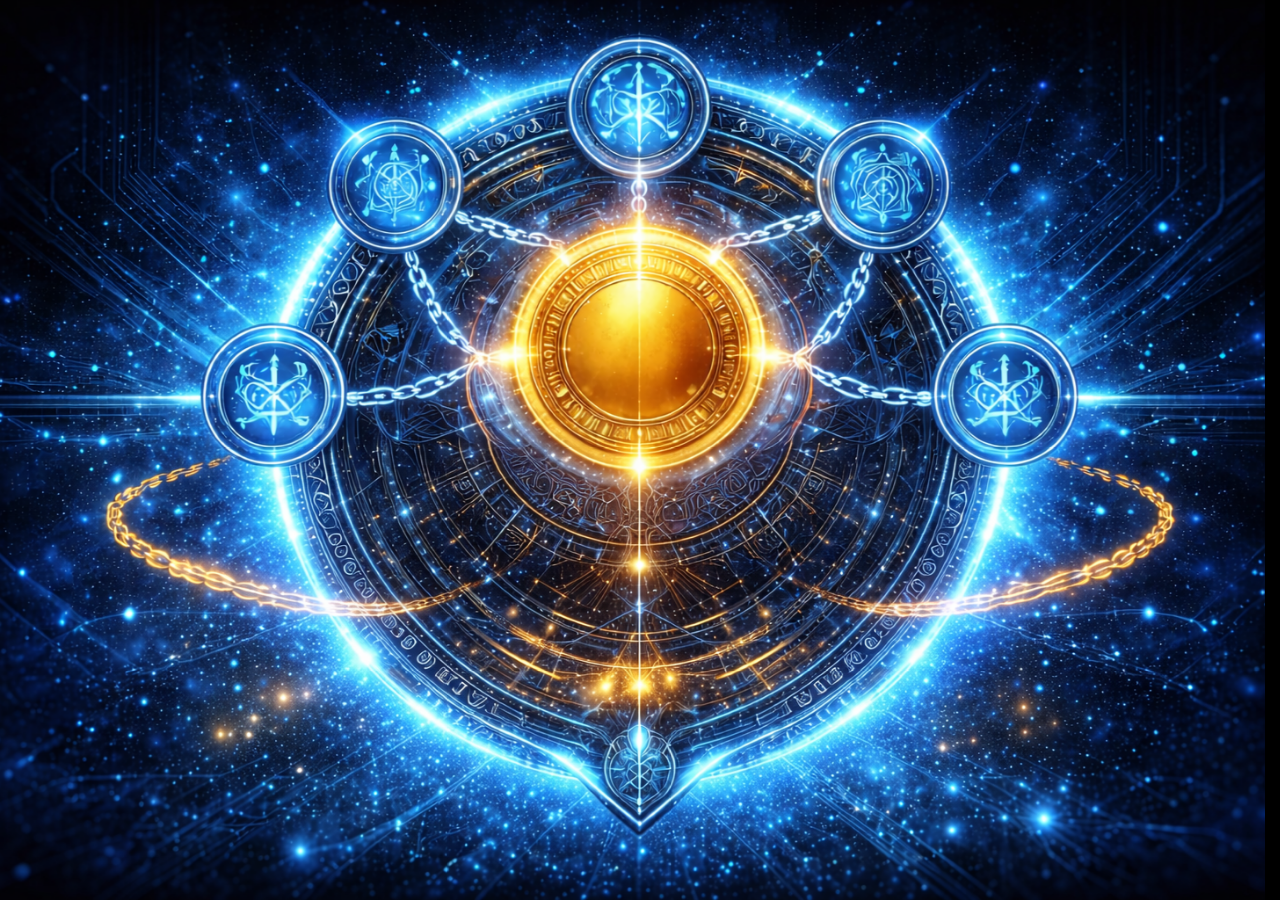
<file: p5.html>
<!doctype html>
<html lang="it">
<head>
  <meta charset="utf-8" />
  <meta name="viewport" content="width=device-width,initial-scale=1" />
  <title>MOCKYS // LA GALLERIA</title>
  <link rel="stylesheet" href="./css/style.css">
</head>
<body>
  <div class="wrap">
    <div class="header">
      <div class="brand">
        <div class="dot"></div>
        <div class="title">MOCKYS // LA GALLERIA</div>
      </div>
      <div class="status"><span class="blink"></span>accesso passivo</div>
    </div>

    <div class="main">
      <div class="terminal">
        <div class="scanline"></div>

        <div class="hint">
          <strong>Pagina 5 — La Galleria</strong><br>
          <span class="muted">Se stai cercando una risposta, sei già nel posto sbagliato.</span>
        </div>

        <hr class="sep">

        <div class="block">
          <div class="small muted">STATO</div>
          <div class="small">Nessuna interazione disponibile.</div>
          <div class="small muted" style="margin-top:8px;">
            Qui non si inserisce nulla.<br>
            Qui si verifica ciò che pensavi di aver visto.
          </div>
        </div>

        <div class="block" style="margin-top:14px;">
          <div class="small muted">AVVISO</div>
          <div class="small">
            Questa immagine non dovrebbe esistere — è un riflesso del sistema.<br>
            Scaricala e guarda oltre la superficie.<br><br>
            Il file nasconde ciò che tutti ignorano:<br>
            i metadati della verità.
          </div>
        </div>

        <div class="block" style="margin-top:14px;">
          <div class="small muted">NOTA</div>
          <div class="small">
            Non tutto ciò che sembra uguale lo è.<br>
            E non tutto ciò che manca è un errore.
          </div>
        </div>

        <div class="block" style="margin-top:14px;">
          <div class="small muted">AVVISO</div>
          <div class="small">
            Se sei arrivato fin qui “per intuizione”, non succederà nulla.
          </div>
        </div>

      </div>
    </div>
  </div>
</body>
</html>
</file>
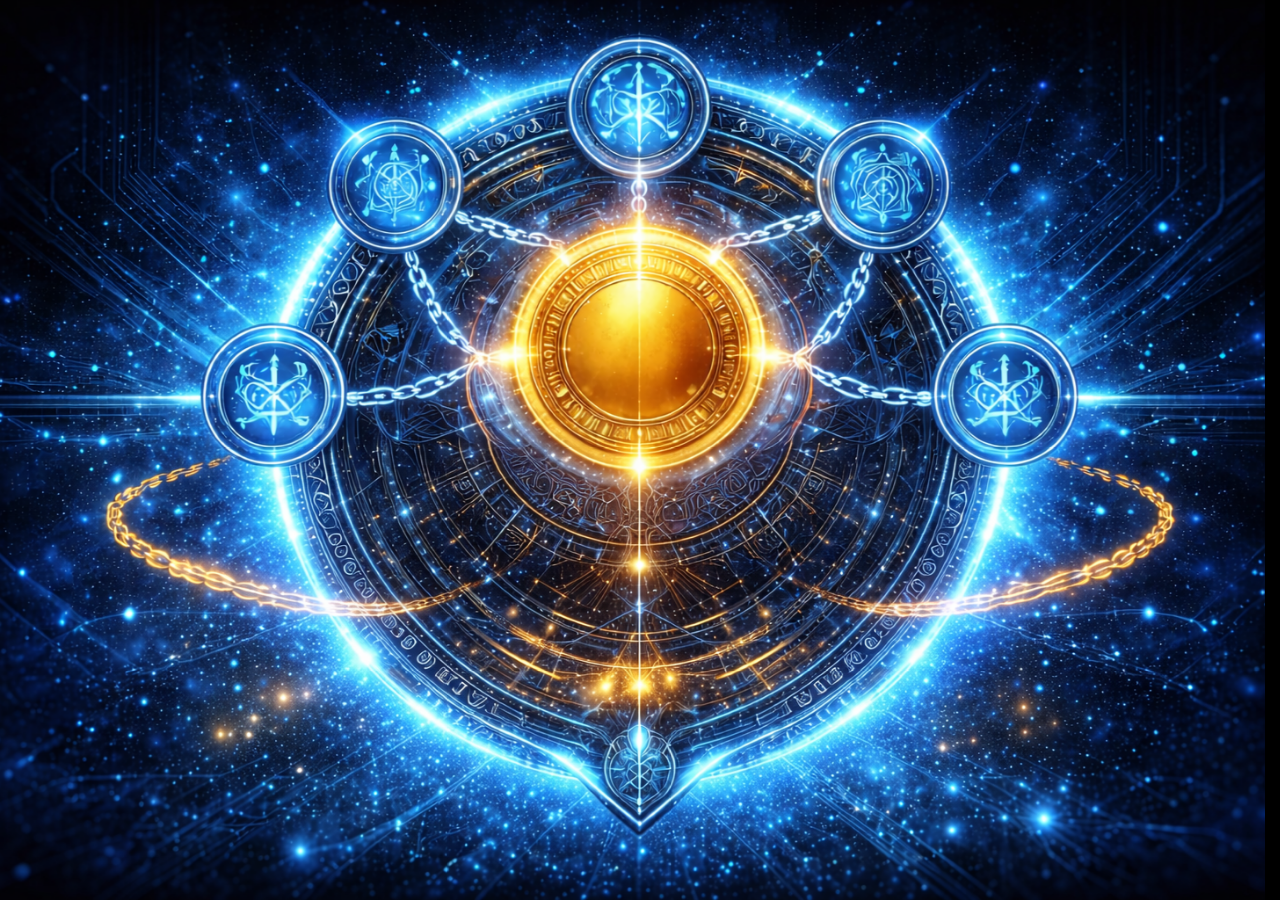
<file: p6.html>
<!doctype html>
<html lang="it">
<head>
  <meta charset="utf-8" />
  <meta name="viewport" content="width=device-width,initial-scale=1" />
  <title>MOCKYS // IL VECCHIO INTERNET</title>
  <link rel="stylesheet" href="./css/style.css">
</head>
<body>
  <div class="wrap">
    <div class="header">
      <div class="brand">
        <div class="dot"></div>
        <div class="title">MOCKYS // IL VECCHIO INTERNET</div>
      </div>
      <div class="status"><span class="blink"></span>connessione instabile</div>
    </div>

    <div class="main">
      <div class="terminal">
        <div class="scanline"></div>

        <div class="hint">
          <strong>Pagina 6 — IL VECCHIO INTERNET</strong><br>
          <span class="muted">Questa pagina non è una pagina.</span>
        </div>

        <hr class="sep">

        <div class="block">
          <div class="small muted">ISTRUZIONE</div>
          <div class="small">
            Se lo stai guardando, stai sbagliando.<br>
            Se lo stai ascoltando, stai ancora sbagliando.
          </div>
        </div>

        <div class="block" style="margin-top:14px;">
          <div class="small muted">PROMEMORIA</div>
          <div class="small">
            Il vecchio internet non era “contenuto”.<br>
            Era <span class="muted">traccia</span>.
          </div>
          <div class="small muted" style="margin-top:10px;">
            Non fidarti del flusso. Estrai. Separa. Verifica.
          </div>
        </div>

        <div class="block" style="margin-top:14px;">
          <div class="small muted">VARCO ESTERNO</div>
          <div class="small">
            <a class="btn" href="https://www.youtube.com/" target="_blank" rel="noopener">Apri il video</a>
          </div>
          <div class="small muted" style="margin-top:10px;">
            (Sostituisci questo link con l’URL del tuo video YouTube.)
          </div>
        </div>

        <div class="block" style="margin-top:14px;">
          <div class="small muted">NOTA</div>
          <div class="small">
            Qui non troverai conferme.<br>
            Se stai cercando un testo nascosto, stai giocando come vogliono loro.
          </div>
        </div>

      </div>
    </div>
  </div>
</body>
</html>
</file>
<file: css/style.css>
:root{
  --fg:#d6f7e7;
  --accent:#66ffcc;
  --mono: ui-monospace, SFMono-Regular, Menlo, Monaco, Consolas,
          "Liberation Mono", "Courier New", monospace;
}

*{ box-sizing:border-box; }
html, body{ height:100%; }

/* ✅ 1) evita lo “scatto” laterale (scrollbar stabile) */
/* ✅ 2) evita “pagina bianca” (fallback scuro sempre) */
html{
  background:#000;
  overflow-y: scroll;          /* fallback */
  scrollbar-gutter: stable;    /* Chrome moderno */
}

body{
  margin:0;
  color:var(--fg);
  font-family:var(--mono);
  letter-spacing:.2px;

  -webkit-font-smoothing: antialiased;
  -moz-osx-font-smoothing: grayscale;

  background:#000;

  position:relative;
  z-index:0;
}

/* ===== BACKGROUND LAYER ===== */
body::after{
  content:"";
  position:fixed;
  inset:0;
  z-index:0;              /* 🔑 NON negativo */
  pointer-events:none;

  background-image:url("../assets/img/bg.png");
  background-repeat:no-repeat;
  background-size:cover;

  /* ⬇️ IL TUO OFFSET ATTUALE */
  background-position: center 10%;

  transform: translateZ(0);
}

/* link */
a{ color:var(--accent); text-decoration:none; }
a:hover{ text-decoration:underline; }

::selection{
  background:rgba(102,255,204,.22);
  color:var(--fg);
}
</file>
